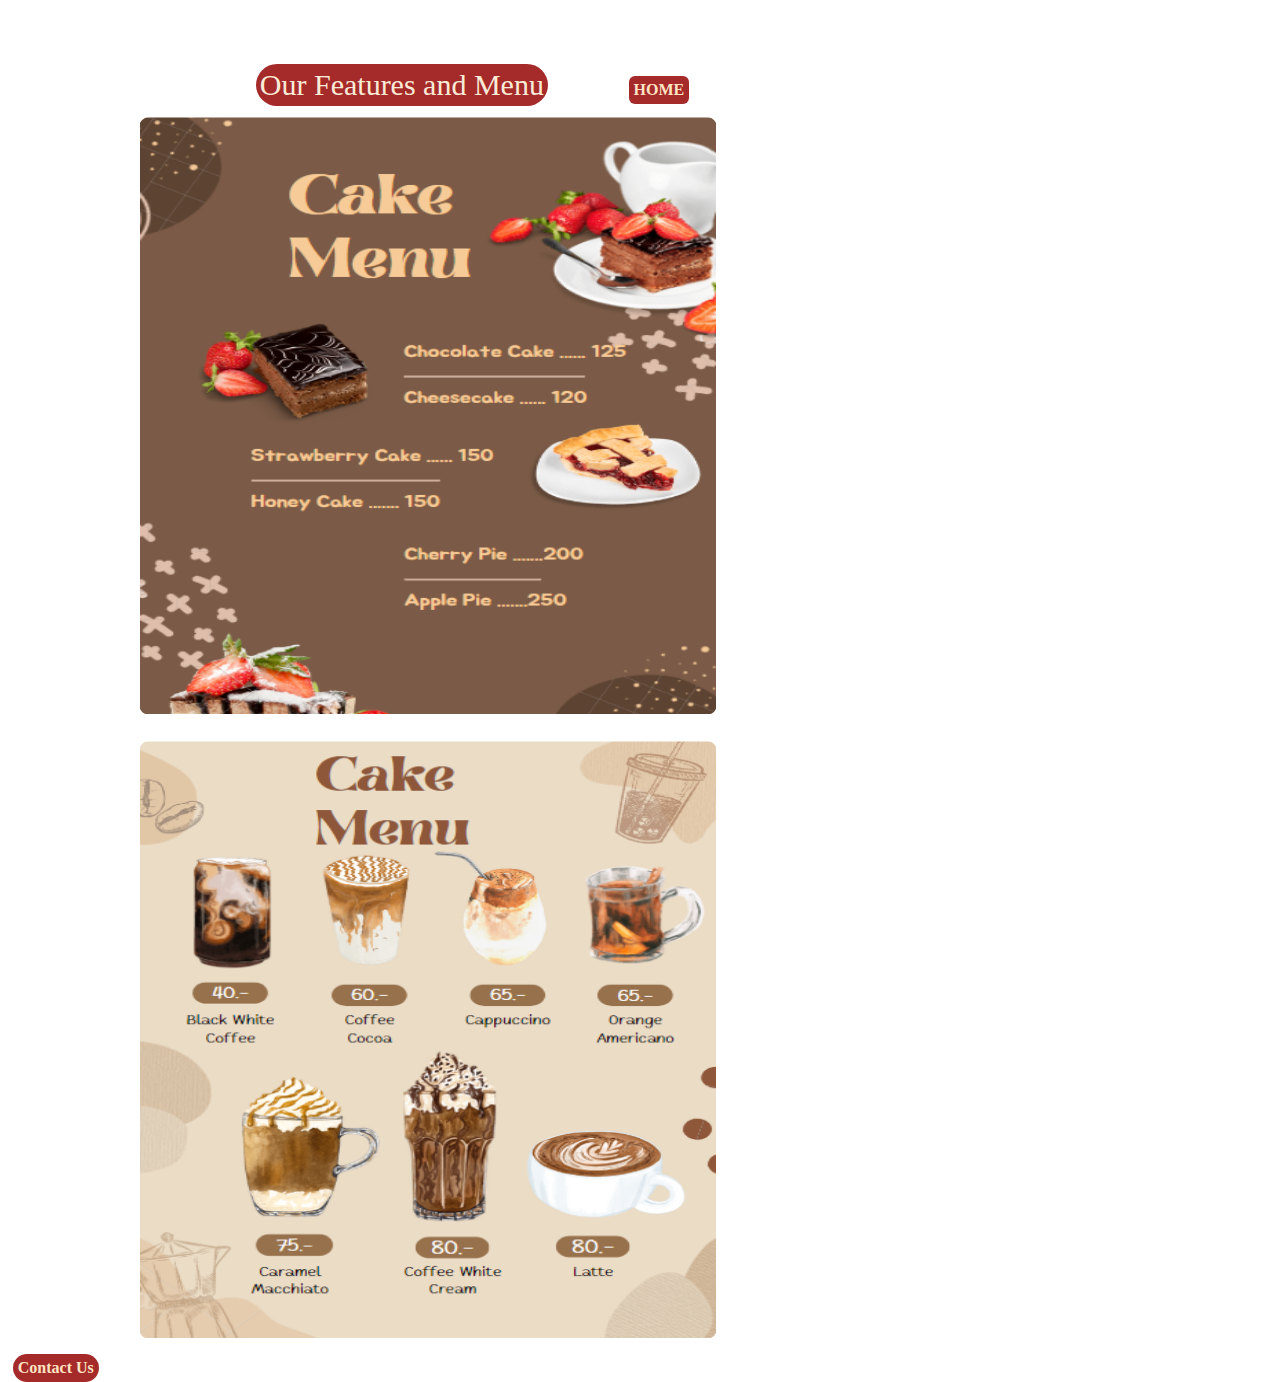
<file: index2.html>
<!DOCTYPE html>
<html lang="en">
<head>
    <meta charset="UTF-8">
    <meta http-equiv="X-UA-Compatible" content="IE=edge">
    <meta name="viewport" content="width=device-width, initial-scale=1.0">
    <link rel="stylesheet" href="coffee2.css">
    <title>CO-ffee</title>
    
</head>
<body>
  <div class="heading">Our Features and Menu</div>
  <div class="icon"><nav><ul><li><a href="index.html">HOME</li>
  </a>
  
  </div>
 
  <div class="menu1">
  <img src="cakemenu.png" alt="cake menu">
  <img src="coffeemenu.png" alt="coffeemenu">
  </div>

</body>
<footer>
  <div class="contact"><nav><ul><li>
    <p><a href="contact.html">Contact Us</a></p>
  </li></ul></nav></div>
</footer>
</html>
</file>
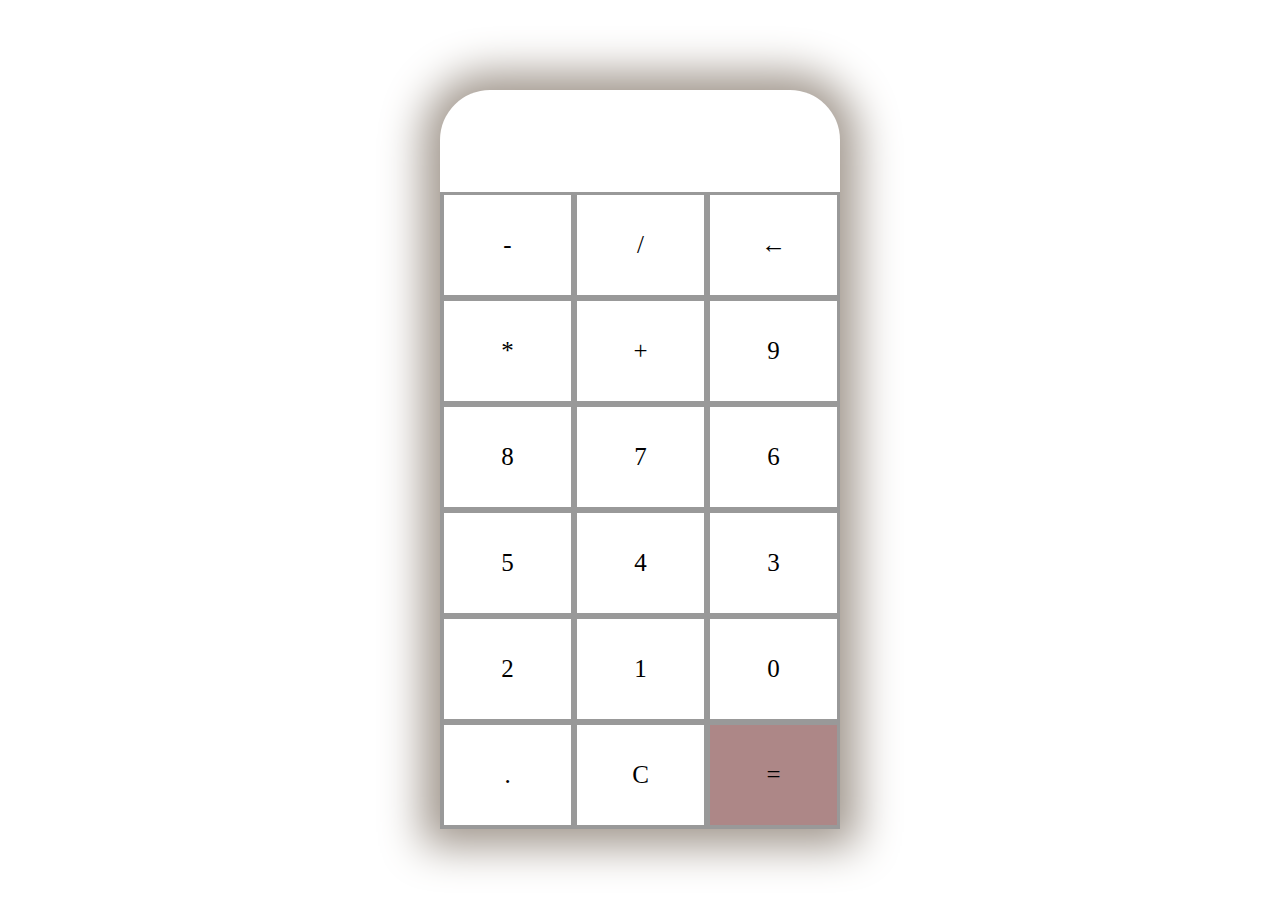
<file: calculator/calculator.html>
<!DOCTYPE html>
<html lang="en">
<head>
    <meta charset="UTF-8">
    <meta http-equiv="X-UA-Compatible" content="IE=edge">
    <meta name="viewport" content="width=device-width, initial-scale=1.0">
    <link rel="stylesheet" href="calculator.css">
    <title>Document</title>
</head>
<body>
    <section>
        <div class="container">
            <div id="display"></div>
            <div class="buttons">
                <div class="button">-</div>
                <div class="button">/</div>
                <div class="button">&larr;</div>
                <div class="button">*</div>
                <div class="button">+</div>
                <div class="button">9</div>
                <div class="button">8</div>
                <div class="button">7</div>
                <div class="button">6</div>
                <div class="button">5</div>
                <div class="button">4</div>
                <div class="button">3</div>
                <div class="button">2</div>
                <div class="button">1</div>
                <div class="button">0</div>
                <div class="button">.</div>
                <div class="button">C</div>
                <div id="equal" class="button">=</div>
            </div>
        </div>
    </section>
    <script src="calculator.js"></script>

</body>
</html>
</file>
<file: coffee2.css>
*{
    box-sizing: border-box;
    margin: 0;
    padding: 0;

    
    background-repeat: no-repeat;
    
}
body{
    background-image: url(https://images.pexels.com/photos/255379/pexels-photo-255379.jpeg?auto=compress&cs=tinysrgb&w=1260&h=750&dpr=1);
    background-size: 2050px;
}
.heading{
    font-family: 'La Bella Aurore', cursive;
    display: inline-block;
    background-color: brown;
    color: antiquewhite;
    margin-left: 20%;
    font-size: 30px;
    margin-top: 5%;
    border-top-left-radius: 50px;
    border-top-right-radius: 50px;
    border-bottom-right-radius: 50px;
    border-bottom-left-radius: 50px;
    padding: 0.3%;


}
.menu1 img{
    height:620px;
    width: 600px;
    padding: 1%;
    border-top-left-radius: 20px;
    border-top-right-radius: 20px;
    border-bottom-right-radius: 20px;
    border-bottom-left-radius: 20px;


}
.menu1{
    margin-left: 10%;
    margin-right: 0%;
    
}
nav ul li{
    display: inline-block;
    list-style:none;
}

nav ul li a{
    text-decoration: none;
    color: bisque;
    font-weight: bold;
}
.icon{
    text-decoration: none;
    display: inline-block;
    background-color: brown;
    color: aliceblue;
    border-radius: 6px;
    margin-left: 6%;
    padding: 5px;
    
}

.icon a:hover{
    color: aqua;
}
.contact{
    background-color: brown;
    display: inline-block;
    padding: 5px;
    border-top-left-radius: 50px;
    border-top-right-radius: 50px;
    border-bottom-right-radius: 50px;
    border-bottom-left-radius: 50px;
    font-size: 16px;
    margin-left: 1%;
}

.contact a:hover{
    color: rgb(112, 65, 92);
}
</file>
<file: calculator/calculator.css>
.container{
    max-width: 400px;
    margin: 10vh auto 0 auto;
    box-shadow: 0px 0px 43px 17px rgba(160, 150, 140,1);
    border-top-left-radius: 50px;
    border-top-right-radius: 50px;
}

#display{
    text-align: right;
    height: 70px;
    line-height: 70px;
    padding: 16px 8px;
    font-size: 25px;
    
    

}

.buttons {
    display: grid;
    border-bottom: 1px solid #999;
    border-left: 1px solid #999;
    grid-template-columns: 1fr 1fr 1fr;
}
.button{
    border: 3px solid #999;
    line-height: 100px;
    text-align: center;
    font-size: 25px;
    cursor:pointer;
}
#equal{
    background-color: rgb(173, 135, 135);
    color: rgb(0, 0, 0);
}

#equal:hover {
    background-color: rgb(80, 62, 62);
    color: white;
    transition: 0.5s ease-in-out;
}

.button:hover {
    background-color: rgb(80, 62, 62);
    color: white;
    transition: 0.5s ease-in-out;
}
</file>
